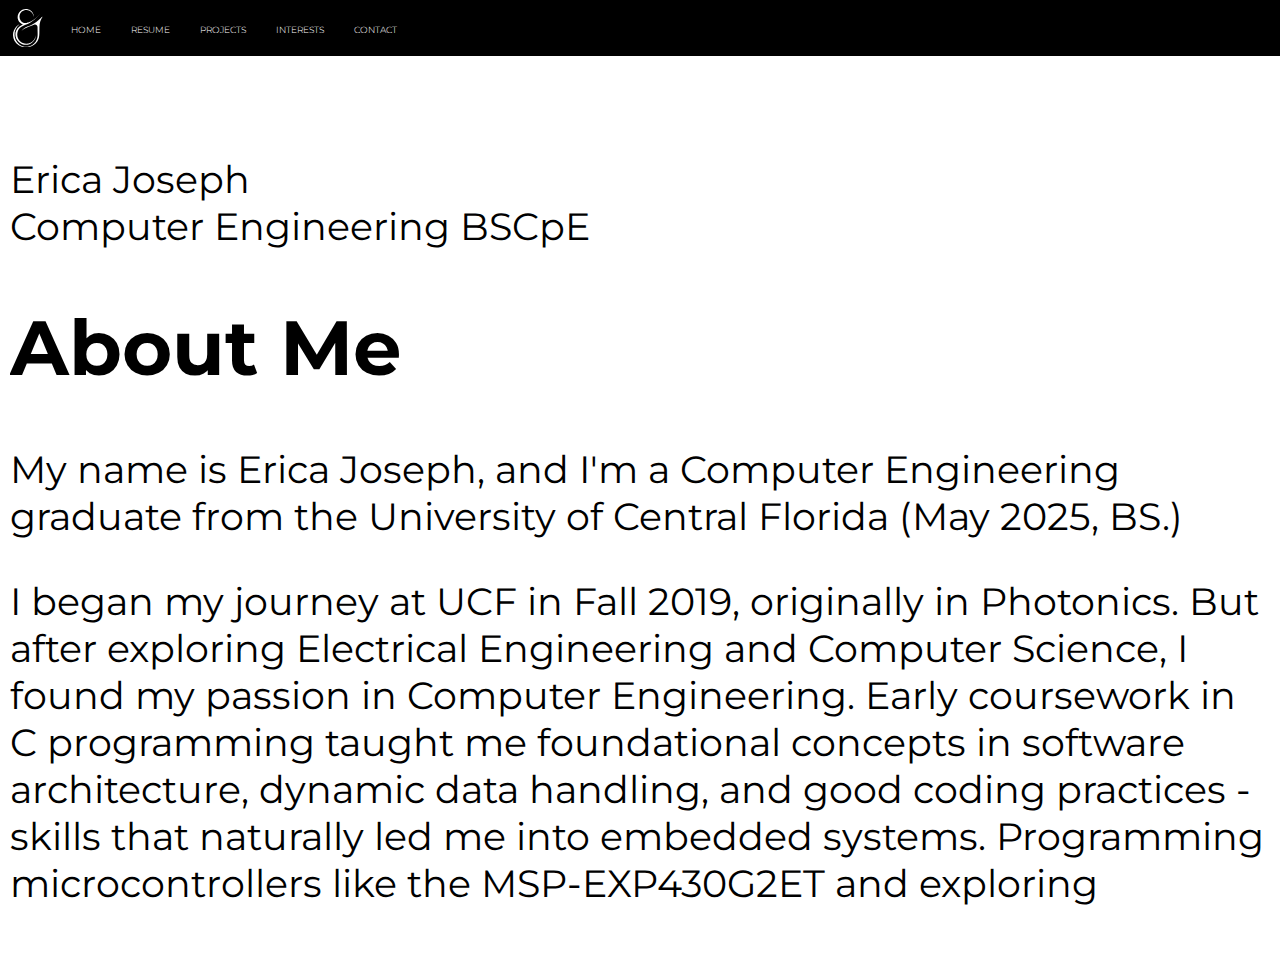
<file: index.html>
<!DOCTYPE html>
<html>
<head>
<meta name="viewport" content="width=device-width, initial-scale=1">
<title>Erica Joseph</title>
<link rel="stylesheet" href="styles.css">
<link rel="preconnect" href="https://fonts.googleapis.com">
<link rel="preconnect" href="https://fonts.gstatic.com" crossorigin>
<link href="https://fonts.googleapis.com/css2?family=Josefin+Sans:ital,wght@0,100..700;1,100..700&family=Montserrat:ital,wght@0,100..900;1,100..900&display=swap" rel="stylesheet">
<link rel="icon" type="image/x-icon" href="resources/images/Logo_Personal_001_White.png">
</head>
<body>
<div class="hbar" id="portraitElement">

    <div class = "hnavbutton">
        <div class = "hlogo">
          <svg xmlns="http://www.w3.org/2000/svg" id="a" data-name="Layer 1"  viewBox="0 0 165.997537 213.288789">
            <path d="M74.267557,85.825333l-.940002.940002-.360046-.369995c.429993-.190002.869995-.380005,1.300049-.570007Z" fill="#fff"/>
            <path d="M84.457559,75.63533c19.859985-8.47998,37.969971-20.789978,53.669983-35.700012,4.549988-4.279968,8.869995-8.809998,13.099976-13.440002-3.940002,4.869995-8,9.660034-12.309998,14.22998-12.969971,13.790039-27.709961,25.880005-44.299988,35.210022-6.530029,3.72998-13.429993,6.869995-20.349976,9.890015-.430054.190002-.870056.380005-1.300049.570007-4.219971,1.829956-8.429993,3.630005-12.549988,5.51001-10.98999,5.009949-20.98999,11.579956-28.349976,21.129944,0,0-.02002-.019958-.070007-.059998-2.190002,3.240051-4,6.75-5.330017,10.570007-6.369995,18.309998-3.059998,40.200012,10.960022,54.23999,22.149963,22.970032,61.149963,19.390015,79.339966-6.849976,5.990051-8.429993,9.990051-18.710022,10.360046-29.26001,0,0-.25,0,0,0s0,0,0,0c1.099976,50.590027-58.559998,76.130005-95.26001,41.820007-24.400024-22.349976-25.940002-62.969971.829956-84.179993,4.310059-3.530029,9.100037-6.419983,14.150024-8.76001l8.202885-4.198049c-11.273063-3.614593-21.020093-12.235896-25.892888-23.211925-7.890015-17.350037-2.679993-37.75,10.919983-50.630005C64.777506-10.704697,105.237528-.244675,114.17753,32.585342c1.039978,4.119995.890015,8.349976.799988,12.529968,0,0,.25,0,0,0s0,0,0,0c-.450012-8.109985-3.649963-15.98999-8.380005-22.529968C85.547525-6.024704,39.597513,4.375321,36.127542,40.575333c-.354248,15.520935,7.901855,29.413818,20.756653,35.123688,12.783417,5.678146,24.998077.991226,27.573364-.06369Z" fill="#fff"/>
            <path d="M153.247537,51.705338c2.432312-2.222626,4.878784-4.493195,7.337189-6.812469,1.831696-1.728027,3.635895-3.450867,5.412811-5.167572,0,0-.001197.001707-.003574.005094-12.2557,17.461392-18.921119,38.251951-19.027103,59.584817-.021952,4.418475-.069873,8.830289-.149315,13.230096-.480042,13.730042.539978,32.280029-2.650024,45.75-1.25,5.77002-3.320007,11.600037-6.22998,16.780029l-1.419983,2.609985-1.640015,2.47998c-21.730042,33.140015-69.590027,43.25-103,21.910034-36.150024-22.200012-42.410034-72-14.380005-103.350037,5.200012-5.75,18.770004-13.653305,18.770004-13.653305C-.372473,114.321991-.992453,167.485306,35.587503,196.765335c20.690002,16.589966,49.300049,17.899963,71.480042,3.349976,15.049988-9.700012,25.669983-25.880005,28.570007-43.5,1.820007-10.099976,1.209961-22.299988.959961-32.779968-.165718-8.083752-.275113-16.237215-.317081-24.399292-.05217-10.146178-10.97926-16.499838-19.802894-11.490734l-.00002.000011c-9.799988,4.719971-33.51001,12.710022-35.01001,13.210022-12.919983,4.279968-25.199951,10.429993-34.539978,20.589966,8.190002-11.210022,20.330017-19.059998,32.830017-24.75.563446-.256485,1.20575-.564545,2.5-1.159973,13.263092-4.670364,29.916168-12.12973,47.182617-24.295166,9.416077-6.634293,17.303558-13.462631,23.807373-19.834839" fill="#fff"/>
          </svg>
        </div>   
        </div>  

     
        <div class = "hnavbutton">
          <button class = "hbtn" id ="hhome"> HOME </button>
          <div class="btnline"></div>
        </div>
        <div class = "hnavbutton">
          <button class = "hbtn" id ="hresume"> RESUME </button>
          <div class="btnline"></div>
        </div> 
        <div class = "hnavbutton">
          <button class = "hbtn" id ="hprojects"> PROJECTS </button>
          <div class="btnline"></div>
        </div>
        <div class = "hnavbutton">
          <button class = "hbtn" id ="hinterests"> INTERESTS </button>
          <div class="btnline"></div>
        </div>  
        <div class = "hnavbutton">
          <button class = "hbtn" id ="hcontact"> CONTACT </button>
          <div class="btnline"></div>
        </div>

      </div>
</div> </div>

<div class="row">
  
      <div class="sidebar" id="landscapeElement">
        <div class = "bumper">
        </div>
        
        <div class = "profile">
        </div>

        <div class = "bumper">
        </div>

        <div class = "logo">
          <svg xmlns="http://www.w3.org/2000/svg" id="a" data-name="Layer 1"  viewBox="0 0 165.997537 213.288789">
            <path d="M74.267557,85.825333l-.940002.940002-.360046-.369995c.429993-.190002.869995-.380005,1.300049-.570007Z" fill="#fff"/>
            <path d="M84.457559,75.63533c19.859985-8.47998,37.969971-20.789978,53.669983-35.700012,4.549988-4.279968,8.869995-8.809998,13.099976-13.440002-3.940002,4.869995-8,9.660034-12.309998,14.22998-12.969971,13.790039-27.709961,25.880005-44.299988,35.210022-6.530029,3.72998-13.429993,6.869995-20.349976,9.890015-.430054.190002-.870056.380005-1.300049.570007-4.219971,1.829956-8.429993,3.630005-12.549988,5.51001-10.98999,5.009949-20.98999,11.579956-28.349976,21.129944,0,0-.02002-.019958-.070007-.059998-2.190002,3.240051-4,6.75-5.330017,10.570007-6.369995,18.309998-3.059998,40.200012,10.960022,54.23999,22.149963,22.970032,61.149963,19.390015,79.339966-6.849976,5.990051-8.429993,9.990051-18.710022,10.360046-29.26001,0,0-.25,0,0,0s0,0,0,0c1.099976,50.590027-58.559998,76.130005-95.26001,41.820007-24.400024-22.349976-25.940002-62.969971.829956-84.179993,4.310059-3.530029,9.100037-6.419983,14.150024-8.76001l8.202885-4.198049c-11.273063-3.614593-21.020093-12.235896-25.892888-23.211925-7.890015-17.350037-2.679993-37.75,10.919983-50.630005C64.777506-10.704697,105.237528-.244675,114.17753,32.585342c1.039978,4.119995.890015,8.349976.799988,12.529968,0,0,.25,0,0,0s0,0,0,0c-.450012-8.109985-3.649963-15.98999-8.380005-22.529968C85.547525-6.024704,39.597513,4.375321,36.127542,40.575333c-.354248,15.520935,7.901855,29.413818,20.756653,35.123688,12.783417,5.678146,24.998077.991226,27.573364-.06369Z" fill="#fff"/>
            <path d="M153.247537,51.705338c2.432312-2.222626,4.878784-4.493195,7.337189-6.812469,1.831696-1.728027,3.635895-3.450867,5.412811-5.167572,0,0-.001197.001707-.003574.005094-12.2557,17.461392-18.921119,38.251951-19.027103,59.584817-.021952,4.418475-.069873,8.830289-.149315,13.230096-.480042,13.730042.539978,32.280029-2.650024,45.75-1.25,5.77002-3.320007,11.600037-6.22998,16.780029l-1.419983,2.609985-1.640015,2.47998c-21.730042,33.140015-69.590027,43.25-103,21.910034-36.150024-22.200012-42.410034-72-14.380005-103.350037,5.200012-5.75,18.770004-13.653305,18.770004-13.653305C-.372473,114.321991-.992453,167.485306,35.587503,196.765335c20.690002,16.589966,49.300049,17.899963,71.480042,3.349976,15.049988-9.700012,25.669983-25.880005,28.570007-43.5,1.820007-10.099976,1.209961-22.299988.959961-32.779968-.165718-8.083752-.275113-16.237215-.317081-24.399292-.05217-10.146178-10.97926-16.499838-19.802894-11.490734l-.00002.000011c-9.799988,4.719971-33.51001,12.710022-35.01001,13.210022-12.919983,4.279968-25.199951,10.429993-34.539978,20.589966,8.190002-11.210022,20.330017-19.059998,32.830017-24.75.563446-.256485,1.20575-.564545,2.5-1.159973,13.263092-4.670364,29.916168-12.12973,47.182617-24.295166,9.416077-6.634293,17.303558-13.462631,23.807373-19.834839" fill="#fff"/>
          </svg>
        </div>

      <div class = "name">
        Erica Joseph
      </div>

      <div class = "line">
    
      </div>
        <div class = "navbutton">
          <button class = "btn" id ="home"> HOME </button>
          <div class="btnline"></div>
        </div>
        <div class = "navbutton">
          <button class = "btn" id ="resume"> RESUME </button>
          <div class="btnline"></div>
        </div>       
        <div class = "navbutton">
          <button class = "btn" id ="projects"> PROJECTS </button>
          <div class="btnline"></div>
        </div>
        <div class = "navbutton">
          <button class = "btn" id ="interests"> INTERESTS </button>
          <div class="btnline"></div>
        </div>  
        <div class = "navbutton">
          <button class = "btn" id ="contact"> CONTACT </button>
          <div class="btnline"></div>
        </div>

      </div>
  <div class="container" id = "container">
    <div class="content" id = "content" style = "font-weight: 400; font-size: 1vw; overflow-y: scroll;">
      <!-- home.html -->
      </div>
  </div>
  </div>

</div>
  <!-- Load your script -->
  <script src="scripts.js"></script>

  <!-- Use the function -->
  <script>
    /*
  document.getElementById('home').addEventListener('click', () => {
  console.log("Home invoked.");
    loadHtml('content', 'home.html');
  });
  */
  loadHtml('content', 'home.html');
 
  document.getElementById('projects').addEventListener('click', () => {
  console.log("Projects invoked.");
    loadHtml('content', 'projects.html');
  });
   document.getElementById('resume').addEventListener('click', () => {
  console.log("resume invoked.");
    loadHtml('content', 'resume.html');
  });  
  document.getElementById('interests').addEventListener('click', () => {
  console.log("Interests invoked.");
    loadHtml('content', 'interests.html');
  });
  document.getElementById('contact').addEventListener('click', () => {
  console.log("Contact invoked.");
    loadHtml('content', 'contact.html');
  });
  document.getElementById('home').addEventListener('click', () => {
  console.log("Home invoked.");
    loadHtml('content', 'home.html');
  });

     document.getElementById('hprojects').addEventListener('click', () => {
  console.log("Projects invoked.");
    loadHtml('content', 'projects.html');
  });
      document.getElementById('hresume').addEventListener('click', () => {
  console.log("Resume invoked.");
    loadHtml('content', 'resume.html');
  });
  document.getElementById('hinterests').addEventListener('click', () => {
  console.log("Interests invoked.");
    loadHtml('content', 'interests.html');
  });
  document.getElementById('hcontact').addEventListener('click', () => {
  console.log("Contact invoked.");
    loadHtml('content', 'contact.html');
  });
  document.getElementById('hhome').addEventListener('click', () => {
  console.log("Home invoked.");
    loadHtml('content', 'home.html');
  });

  
  function adjustByAspectRatio() {
  const aspect = window.innerWidth / window.innerHeight;
  const landscape = document.getElementById('landscapeElement');
  const portrait = document.getElementById('portraitElement');
  const container = document.getElementById('container');
  const content = document.getElementById('content');
  if (aspect > 1.5) {
    landscape.style.display = 'block';
    portrait.style.display = 'none';
    container.style.width = "80vw"
    content.style.fontSize = "1vw";
  } else if (aspect <= 1.5) {
    landscape.style.display = 'none';
    portrait.style.display = 'flex';
    container.style.width = "100vw"
    content.style.fontSize = "3vw";
  } 
}

// Run it on page load
window.addEventListener('DOMContentLoaded', adjustByAspectRatio);
// And whenever the window resizes
window.addEventListener('resize', adjustByAspectRatio);

  </script>
</body>
</html>
</file>
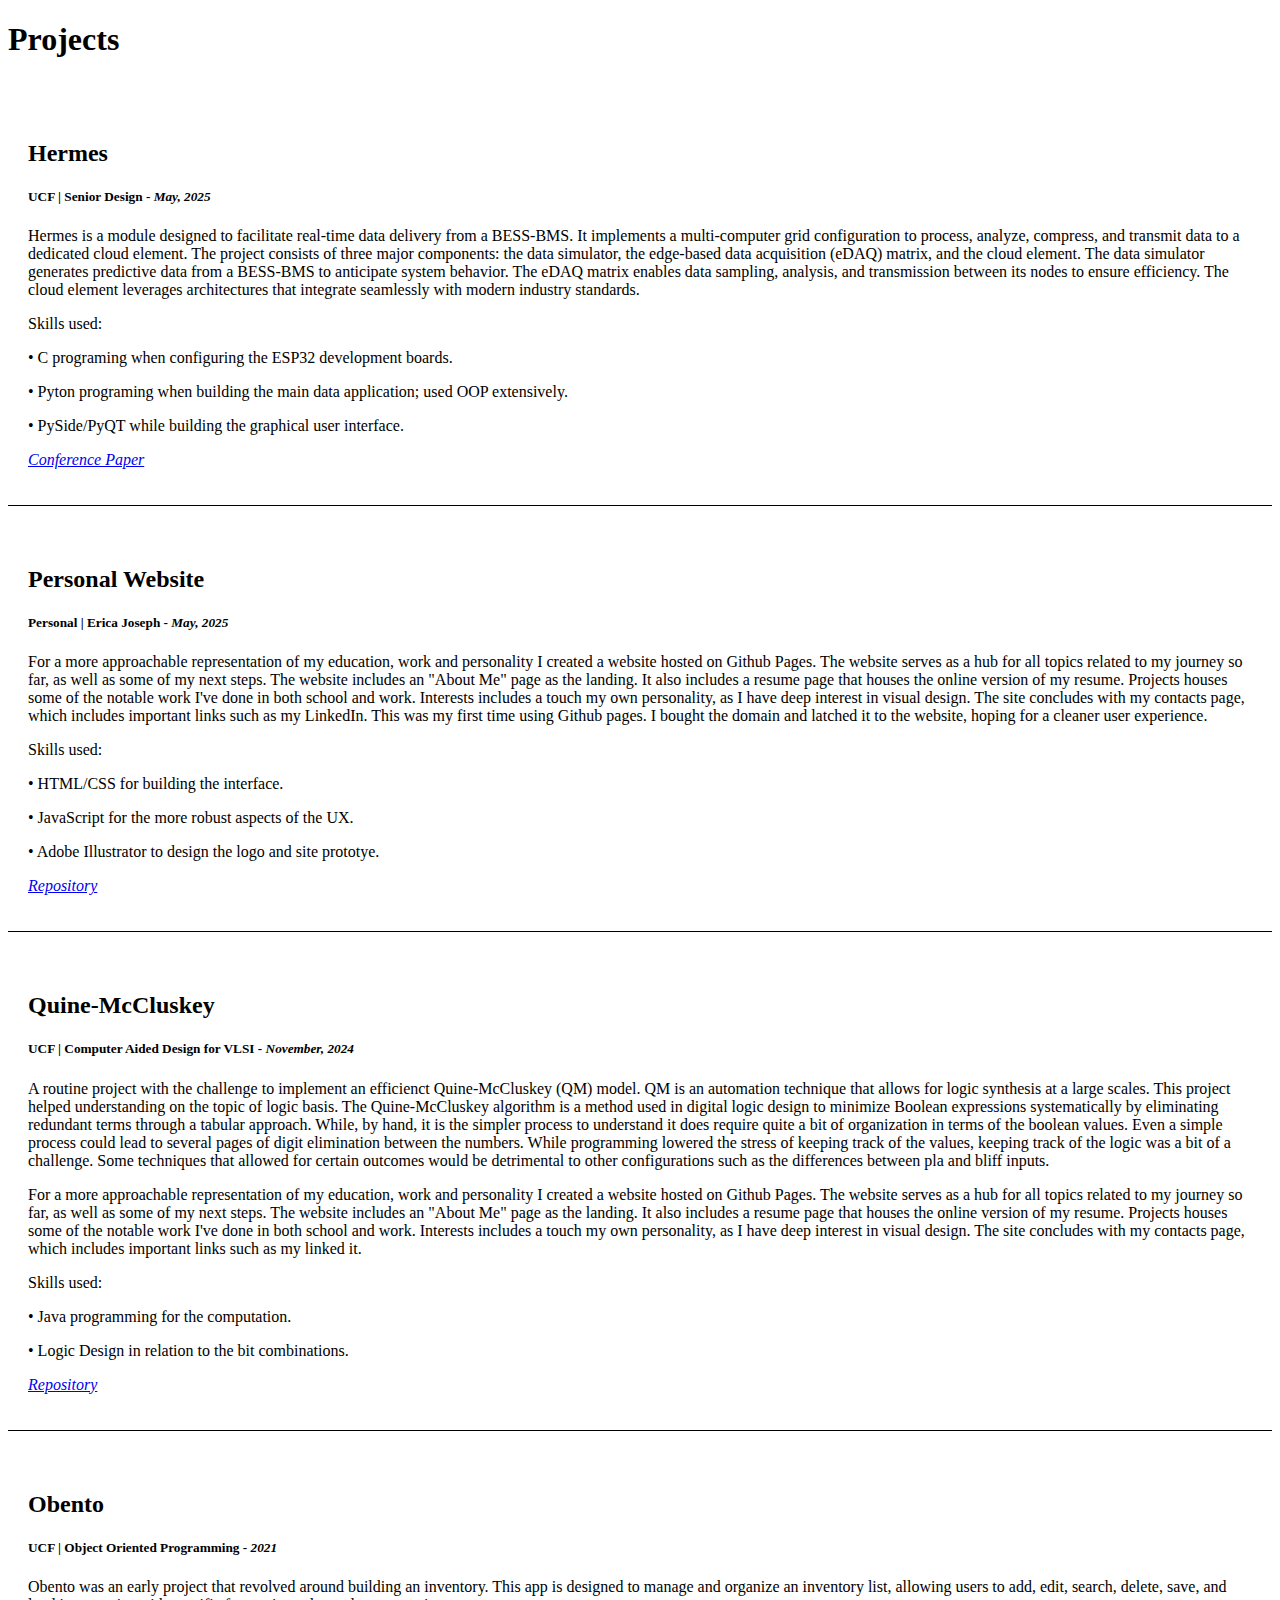
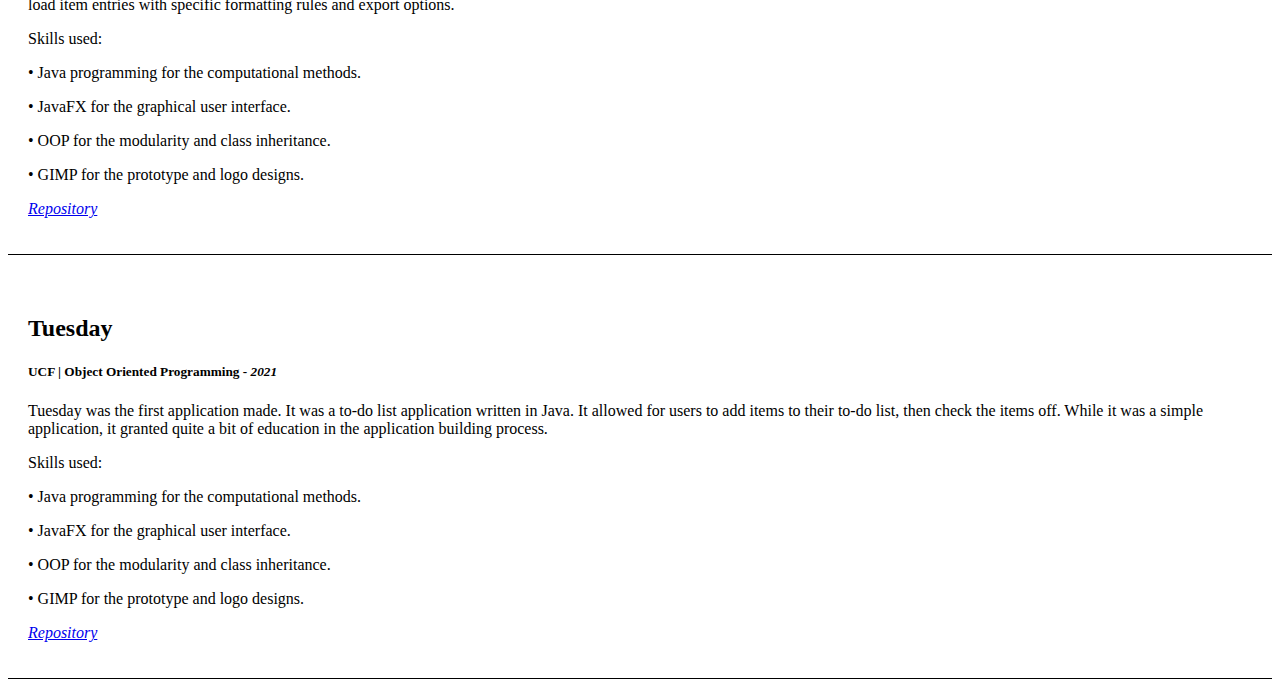
<file: projects.html>
<!DOCTYPE html>
<html>
<head>
<meta name="viewport" content="width=device-width, initial-scale=1">
<style>
* {
  box-sizing: border-box;
}


/* Header/Blog Title */
.header {
  padding: 30px;
  font-size: 40px;
  text-align: center;
  background: white;
}

/* Create two unequal columns that floats next to each other */
/* Left column */
.leftcolumn {   
  float: left;
  width: 100%;
}

/* Right column */
.rightcolumn {
  float: left;
  width: 25%;
  padding-left: 20px;
}

/* Fake image */
.image {
  background-color: transparent;
  width: 100%;
  padding: 20px;
  margin: auto;
}

/* Add a card effect for articles */
.card {
   background-color: white;
   padding: 20px;
   margin-top: 20px;
   border-bottom:1px solid black;
}

/* Clear floats after the columns */
.row:after {
  content: "";
  display: table;
  clear: both;
}

/* Footer */
.footer {
  padding: 20px;
  text-align: center;
  background: #ddd;
  margin-top: 20px;
}

/* Responsive layout - when the screen is less than 800px wide, make the two columns stack on top of each other instead of next to each other */
@media screen and (max-width: 800px) {
  .leftcolumn, .rightcolumn {   
    width: 100%;
    padding: 0;
  }
}
</style>
</head>
<body>
<h1> Projects </h1>
<div class="row">
  <div class="leftcolumn">
    <div class="card">
      <h2>Hermes</h2>
      <h5>UCF | Senior Design - <i>May, 2025</i></h5>
      <p>Hermes is a module designed to facilitate real-time data delivery from a BESS-BMS. It implements a multi-computer grid configuration to process, analyze, compress, and transmit data to a dedicated cloud element. The project consists of three major components: the data simulator, the edge-based data acquisition (eDAQ) matrix, and the cloud element. The data simulator generates predictive data from a BESS-BMS to anticipate system behavior. The eDAQ matrix enables data sampling, analysis, and transmission between its nodes to ensure efficiency. The cloud element leverages architectures that integrate seamlessly with modern industry standards.</p>
      <p>Skills used: </p>
      <p>•    C programing when configuring the ESP32 development boards.</p>
      <p>•    Pyton programing when building the main data application; used OOP extensively.</p>
      <p>•    PySide/PyQT while building the graphical user interface.</p>
      <p><i><a href="https://drive.google.com/file/d/1QGFWM-8CS6bdBOJYdDsZfPe2NkEjnTkK/view?usp=sharing" target="_blank">Conference Paper</a></i></p>
    </div>
  </div>
</div>
<div class="row">
  <div class="leftcolumn">
    <div class="card">
      <h2>Personal Website</h2>
      <h5>Personal | Erica Joseph - <i>May, 2025</i></h5>
      <p>For a more approachable representation of my education, work and personality I created a website hosted on Github Pages. The website serves as a hub for all topics related to my journey so far, as well as some of my next steps. The website includes an "About Me" page as the landing. It also includes a resume page that houses the online version of my resume. Projects houses some of the notable work I've done in both school and work. Interests includes a touch my own personality, as I have deep interest in visual design. The site concludes with my contacts page, which includes important links such as my LinkedIn. This was my first time using Github pages. I bought the domain and latched it to the website, hoping for a cleaner user experience.</p>
      <p>Skills used: </p>
      <p>•    HTML/CSS for building the interface.</p>
      <p>•    JavaScript for the more robust aspects of the UX.</p>
      <p>•    Adobe Illustrator to design the logo and site prototye.</p>
      <p><i><a href="https://github.com/erica-joseph/erica-joseph" target="_blank">Repository</a></i></p>
    </div>
  </div>
</div>
<div class="row">
  <div class="leftcolumn">
    <div class="card">
      <h2>Quine-McCluskey</h2>
      <h5>UCF | Computer Aided Design for VLSI - <i>November, 2024</i></h5>
      <p>A routine project with the challenge to implement an efficienct Quine-McCluskey (QM) model. QM is an automation technique that allows for logic synthesis at a large scales. This project helped understanding on the topic of logic basis. The Quine-McCluskey algorithm is a method used in digital logic design to minimize Boolean expressions systematically by eliminating redundant terms through a tabular approach. While, by hand, it is the simpler process to understand it does require quite a bit of organization in terms of the boolean values. Even a simple process could lead to several pages of digit elimination between the numbers. While programming lowered the stress of keeping track of the values, keeping track of the logic was a bit of a challenge. Some techniques that allowed for certain outcomes would be detrimental to other configurations such as the differences between pla and bliff inputs. </p>
      <p>For a more approachable representation of my education, work and personality I created a website hosted on Github Pages. The website serves as a hub for all topics related to my journey so far, as well as some of my next steps. The website includes an "About Me" page as the landing. It also includes a resume page that houses the online version of my resume. Projects houses some of the notable work I've done in both school and work. Interests includes a touch my own personality, as I have deep interest in visual design. The site concludes with my contacts page, which includes important links such as my linked it.</p>
      <p>Skills used: </p>
      <p>•    Java programming for the computation.</p>
      <p>•    Logic Design in relation to the bit combinations.</p>
      <p><i><a href ="https://github.com/erica-joseph/Quine-McCluskey" target="_blank"> Repository </a></i></p>
    </div>
  </div>
</div>

<div class="row">
  <div class="leftcolumn">
    <div class="card">
      <h2>Obento</h2>
      <h5>UCF | Object Oriented Programming - <i>2021</i></h5>
      <p>Obento was an early project that revolved around building an inventory. This app is designed to manage and organize an inventory list, allowing users to add, edit, search, delete, save, and load item entries with specific formatting rules and export options.</p>
      <p>Skills used: </p>
      <p>•    Java programming for the computational methods.</p>
      <p>•    JavaFX for the graphical user interface.</p>
      <p>•    OOP for the modularity and class inheritance. </p>
      <p>•    GIMP for the prototype and logo designs. </p>
      <p><i><a href ="https://github.com/erica-joseph/Obento" target="_blank">Repository</a></i></p>
    </div>
  </div>
</div>

<div class="row">
  <div class="leftcolumn">
    <div class="card">
      <h2>Tuesday</h2>
      <h5>UCF | Object Oriented Programming - <i>2021</i></h5>
      <p>Tuesday was the first application made. It was a to-do list application written in Java. It allowed for users to add items to their to-do list, then check the items off. While it was a simple application, it granted quite a bit of education in the application building process.</p>
      <p>Skills used: </p>
      <p>•    Java programming for the computational methods.</p>
      <p>•    JavaFX for the graphical user interface.</p>
      <p>•    OOP for the modularity and class inheritance. </p>
      <p>•    GIMP for the prototype and logo designs. </p>
      <p><i><a href ="https://github.com/erica-joseph/Tuesday" target="_blank">Repository</a></i></p>
    </div>
  </div>
</div>
<div class="bottombumper">  </div>
</body>
</html>
</file>
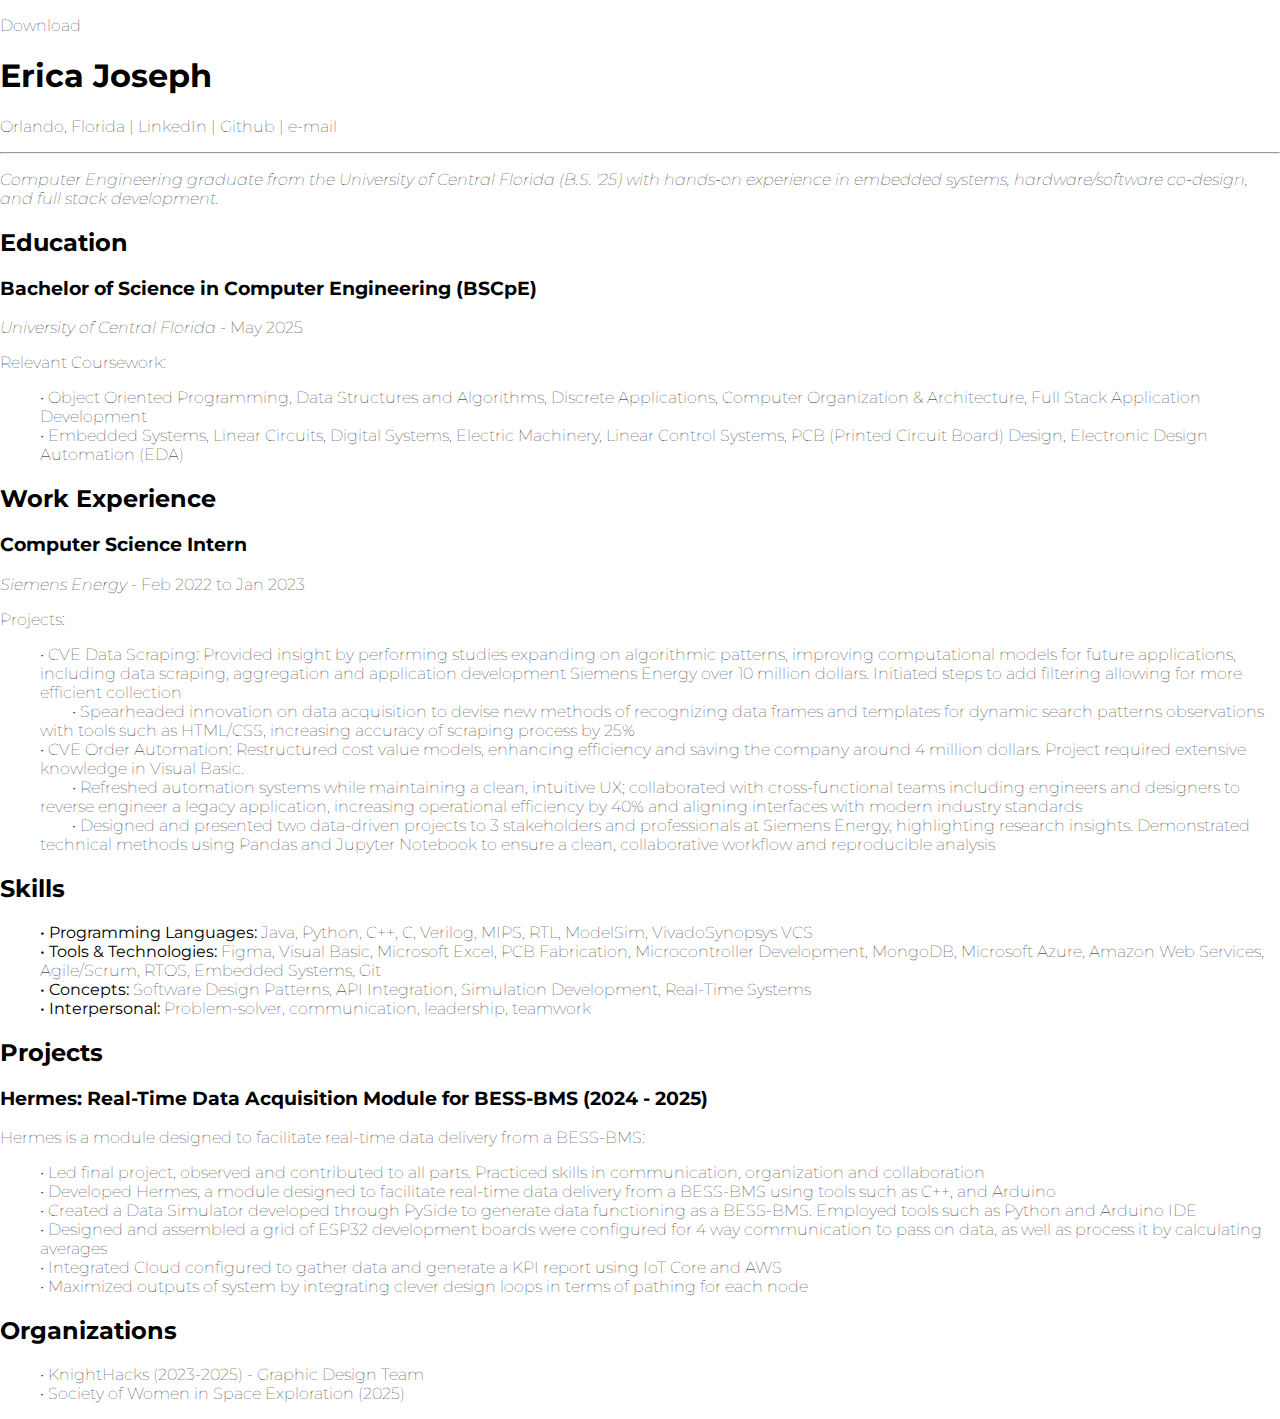
<file: resume.html>
<!DOCTYPE html>
<html lang="en">
<head>
<meta name="viewport" content="width=device-width, initial-scale=1">
<link rel="stylesheet" href="styles.css">
<link rel="preconnect" href="https://fonts.googleapis.com">
<link rel="preconnect" href="https://fonts.gstatic.com" crossorigin>
<link href="https://fonts.googleapis.com/css2?family=Josefin+Sans:ital,wght@0,100..700;1,100..700&family=Montserrat:ital,wght@0,100..900;1,100..900&display=swap" rel="stylesheet">
<link rel="icon" type="image/x-icon" href="./Images/Logo_Personal_001_White.png">
</head>
<body>
<div class = "containers">
<p>
 <a href = "https://drive.usercontent.google.com/u/1/uc?id=1ZAEenCcX1MUMBN2lH8sWA7yzPjQYFoHt&export=download"> Download </a>
<h1>Erica Joseph</h1>		         							      
<left>Orlando, Florida </left>
 | 
<right><a href = "https://www.linkedin.com/in/erica-joseph-93b3501b1"> LinkedIn </a></right>
 |
 <a href="https://github.com/erica-joseph"> Github </a>
 |
 <a href="mailto:ericagjoseph@outlook.com" target = "_blank" > e-mail</a>
</p>

<hr>

<p>
<i>
Computer Engineering graduate from the University of Central Florida (B.S. '25) with hands-on experience in embedded systems, hardware/software co-design, and full stack development. 
</i>
</p>

<!-- education -->
<p>
<h2>
Education
</h2>

<h3>
Bachelor of Science in Computer Engineering (BSCpE)
</h3>

<i>University of Central Florida</i> - May 2025
</p>

<p>
Relevant Coursework: 
</p>

<p>
<ul>
  <li>•   Object Oriented Programming, Data Structures and Algorithms, Discrete Applications, Computer Organization & Architecture, Full Stack Application Development </li>
  <li>•   Embedded Systems, Linear Circuits, Digital Systems, Electric Machinery, Linear Control Systems, PCB (Printed Circuit Board) Design, Electronic Design Automation (EDA)</li>
</ul>
</p>

<!-- work -->
<p>
<h2>
Work Experience
</h2>

<h3>
Computer Science Intern
</h3>

<i>Siemens Energy</i> - Feb 2022 to Jan 2023
</p>

<p>
Projects: 
</p>

<p>
<ul>
  <li>•   CVE Data Scraping: Provided insight by performing studies expanding on algorithmic patterns, improving
computational models for future applications, including data scraping, aggregation and application development
Siemens Energy over 10 million dollars. Initiated steps to add filtering allowing for more efficient collection</li>
 <li>&emsp;&emsp;•   Spearheaded innovation on data acquisition to devise new methods of recognizing data frames and templates for
dynamic search patterns observations with tools such as HTML/CSS, increasing accuracy of scraping process by
25%
</li>
 <li>•   CVE Order Automation: Restructured cost value models, enhancing efficiency and saving the company around 4 million dollars. Project required extensive knowledge in Visual Basic.</li>
 <li>&emsp;&emsp;•   Refreshed automation systems while maintaining a clean, intuitive UX; collaborated with cross-functional teams
including engineers and designers to reverse engineer a legacy application, increasing operational efficiency by
40% and aligning interfaces with modern industry standards</li>
 <li>&emsp;&emsp;•   Designed and presented two data-driven projects to 3 stakeholders and professionals at Siemens Energy,
highlighting research insights. Demonstrated technical methods using Pandas and Jupyter Notebook to
ensure a clean, collaborative workflow and reproducible analysis</li>
</ul>
</p>

<!-- skills -->
<p>
<h2>
Skills
</h2>

<p>
<ul>
  <li><b>•   Programming Languages:</b> Java, Python, C++, C, Verilog, MIPS, RTL, ModelSim, VivadoSynopsys VCS</li>
  <li><b>•   Tools & Technologies:</b> Figma, Visual Basic, Microsoft Excel, PCB Fabrication, Microcontroller Development, MongoDB, Microsoft Azure, Amazon Web Services, Agile/Scrum, RTOS, Embedded Systems, Git</li>
  <li><b>•   Concepts: </b> Software Design Patterns, API Integration, Simulation Development, Real-Time Systems</li>
 <li><b>•   Interpersonal: </b>  Problem-solver, communication, leadership, teamwork</li>
</ul>
</p>

<!-- projects -->
<p>
<h2>
Projects
</h2>

<h3>
Hermes: Real-Time Data Acquisition Module for BESS-BMS (2024 - 2025)
</h3>
</p>

<p>
Hermes is a module designed to facilitate real-time data delivery from a BESS-BMS: 
</p>

<p>
<ul>
 <li>•   Led final project, observed and contributed to all parts. Practiced skills in communication, organization and
collaboration</li>
 <li>•   Developed Hermes, a module designed to facilitate real-time data delivery from a BESS-BMS using tools such as
C++, and Arduino
</li>
 <li>•   Created a Data Simulator developed through PySide to generate data functioning as a BESS-BMS. Employed tools
such as Python and Arduino IDE
</li>
 <li>•   Designed and assembled a grid of ESP32 development boards were configured for 4 way communication to pass on
data, as well as process it by calculating averages
</li>
 <li>•   Integrated Cloud configured to gather data and generate a KPI report using IoT Core and AWS</li>
 <li>•   Maximized outputs of system by integrating clever design loops in terms of pathing for each node</li>
</ul>
</p>

<!-- organizations -->
<p>
<h2>
Organizations
</h2>

<p>
<ul>
  <li>•   KnightHacks (2023-2025) - Graphic Design Team</li>
  <li>•   Society of Women in Space Exploration (2025)</li>
</ul>
</p>
</div>

 <div class="bottombumper">  </div>
</body>
</html>
</file>
<file: styles.css>
* {
  box-sizing: border-box;
  overflow: clip
}

a {
  color: black;
  text-decoration: none;
}
a:hover {
  color: #00bdff;
  text-decoration: none;
  font-weight: bold;
}

body {
  margin: 0;
  height:100%;
  font-family: "Montserrat", sans-serif;
  font-optical-sizing: auto;
  font-weight: 100;
  font-style: normal;
}

/*Sidebar holds all of the navigation*/
.sidebar {
  align-items: center;
  color: white;
  float: left;
  width: 17vw;
  height: 100vh;
  padding: 10px;
  background-color: black;
  margin: auto;
    -webkit-user-select: none; /* Safari */
  -ms-user-select: none; /* IE 10 and IE 11 */
  user-select: none; /* Standard syntax */
}
.sidebarcontainer {
  display: flex;
  margin: auto;
  align-items: center;
}
.hbar{
  background-color: black;
  display: flex;
  align-items: center;
     -webkit-user-select: none; /* Safari */
  -ms-user-select: none; /* IE 10 and IE 11 */
  user-select: none; /* Standard syntax */
}
.profile {
  width: 7vw;
  height: 7vw;
  padding: 10px;
  border-radius: 100px;
  display: flex;
  background-color: transparent;
  background-size: cover;
  background-image: url('https://imgur.com/rC0reDa.png');
  margin: auto;
}
.hprofile {
  width: 3vw;
  height: 3vw;
  padding: 10px;
  border-radius: 100px;
  display: flex;
  background-color: transparent;
  background-size: cover;
  background-image: url('https://imgur.com/rC0reDa.png');
  margin: auto;
  float: left;
}
/*Holds the page's information*/
.container {
  float: right;
  width: 80vw;
  height: 100vh;
  background-color: white;
}
/*Actual page content*/
.content {
  float: left;
  width: 100%;
  height: 95vh;
  padding: 10px;
  background-color: transparent;
}
.logo {
  width: 7vw;
  height: 7vw;
  padding: 10px;
  display: flex;
  justify-content: center; /* center horizontally */
  background-color: transparent;
  margin: auto;
}
.hlogo {
  width: 3vw;
  height: 3vw;
  display: flex;
  justify-content: center; /* center horizontally */
  background-color: transparent;
  margin: auto;
  float: left;
}
.bumper {
  width: 1vw;
  height: 1vw;
  padding: 10px;
  display: flex;
  background-color: transparent;
  margin: auto;
}
.name {
  width: 10vw;
  font-size: 1vw;
  padding: 10px;
  background-color: transparent;
  margin: auto;
  text-align: center;
  font-weight: 500;
  color: white;
}

.line {
  width: 70%;
  height: .5px;
  background-color: white;
  display: flex;
  margin: auto;
}

.nav {
  width: 10vw;
  height: 1vw;
  padding: 10px;
  display: flex;
  background-color: transparent;
  margin: auto;
}

.navbutton {
  width: 10vw;
  padding: 1vh;
  background-color: transparent;
  margin: auto;
  text-align: center;
}

.hnavbutton {
  padding: 1vh;
  background-color: black;
  text-align: center;
}

.row:after {
  content: "";
  display: table;
  clear: both;
}

.btn{
  font-size: .7vw;
  background-color: transparent;
  color: white;
  text-align: center;
  border: 0px;
  font-family: "Montserrat", sans-serif;
  font-optical-sizing: auto;
  font-weight: 300;
  font-style: normal;
}

.hbtn{
  font-size: .7vw;
  background-color: transparent;
  color: white;
  text-align: center;
  border: 0px;
  font-family: "Montserrat", sans-serif;
  font-optical-sizing: auto;
  font-weight: 300;
  font-style: normal;
}

.btnline {
  width: 0%;
  height: 1px;
  position: center;
  opacity: 0.6;
  transform-origin: center;
  margin: auto;
}

.btn:hover + .btnline {
  animation-name: example;
  animation-duration: .5s;
  opacity: 1;
  animation-fill-mode: forwards; 
}

.hbtnline {
  width: 0%;
  height: 1px;
  position: center;
  opacity: 0.6;
  transform-origin: center;
  margin: auto;
}

.hbtn:hover + .btnline {
  animation-name: example;
  animation-duration: .5s;
  opacity: 1;
  animation-fill-mode: forwards; 
}
@keyframes example {
  0%   {background-color: white; width: 0%;}
  100% {background-color: white; width: 50%;}
}
</file>
